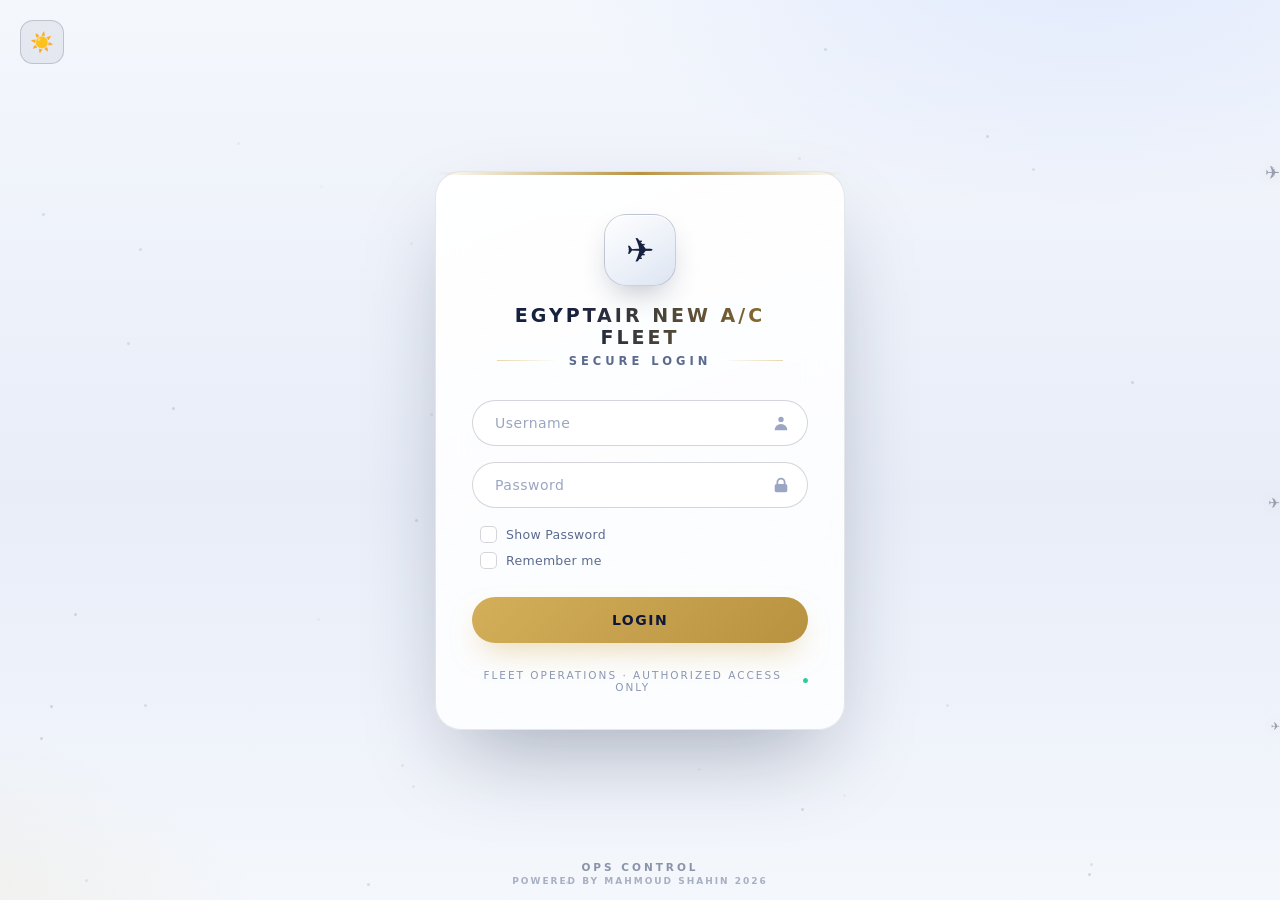
<file: index.html>
<!DOCTYPE html>
<html lang="ar" dir="rtl" data-theme="light">
<head>
<meta charset="UTF-8">
<meta name="viewport" content="width=device-width, initial-scale=1.0, maximum-scale=1.0, user-scalable=no">
<title>EGYPTAIR — NEW FLEET · Secure Login</title>
<style>
/* ════════════════════════════════════════════════
   EGYPTAIR LOGIN — Midnight Aviation Theme
   (matches the Fleet Dashboard redesign)
   ════════════════════════════════════════════════ */
:root{
  --bg-0:#070d1f;
  --bg-1:#0b1430;
  --glass:rgba(255,255,255,.05);
  --glass-2:rgba(255,255,255,.09);
  --stroke:rgba(255,255,255,.1);
  --stroke-2:rgba(255,255,255,.18);
  --txt:#eaf0ff;
  --txt-dim:#92a0c4;
  --gold:#d4af5a;
  --gold-2:#f0cf8a;
  --accent:#5b8cff;
  --danger:#ff5d6c;
  --font:'Segoe UI',system-ui,-apple-system,'Cairo',sans-serif;
}
*{margin:0;padding:0;box-sizing:border-box}
body{
  font-family:var(--font);
  min-height:100vh;
  display:flex;align-items:center;justify-content:center;
  padding:20px;
  color:var(--txt);
  background:
    radial-gradient(900px 500px at 85% -10%, rgba(91,140,255,.18), transparent 60%),
    radial-gradient(700px 450px at -10% 110%, rgba(212,175,90,.12), transparent 60%),
    linear-gradient(180deg,var(--bg-0) 0%,var(--bg-1) 55%,var(--bg-0) 100%);
  background-attachment:fixed;
  overflow:hidden;
  position:relative;
}

/* ─── خطوط طيران ديكورية متحركة في الخلفية ─── */
.sky{position:fixed;inset:0;pointer-events:none;z-index:0}
.sky .plane-path{
  position:absolute;font-size:18px;opacity:0;
  animation:fly 14s linear infinite;
  filter:drop-shadow(0 0 6px rgba(212,175,90,.6));
}
.sky .p1{top:18%;animation-delay:0s}
.sky .p2{top:55%;animation-delay:5s;font-size:14px}
.sky .p3{top:80%;animation-delay:9s;font-size:11px}
@keyframes fly{
  0%{left:-5%;opacity:0;transform:translateY(0)}
  8%{opacity:.55}
  92%{opacity:.55}
  100%{left:105%;opacity:0;transform:translateY(-30px)}
}
.stars{position:fixed;inset:0;pointer-events:none;z-index:0}
.stars i{
  position:absolute;width:3px;height:3px;border-radius:50%;
  background:rgba(255,255,255,.5);
  animation:twinkle 3s ease-in-out infinite;
}
@keyframes twinkle{0%,100%{opacity:.15;transform:scale(.8)}50%{opacity:.7;transform:scale(1.2)}}

/* ─── كارت تسجيل الدخول ─── */
.login-card{
  position:relative;z-index:10;
  width:100%;max-width:410px;
  background:linear-gradient(160deg,rgba(255,255,255,.08),rgba(255,255,255,.02));
  border:1px solid var(--stroke);
  border-radius:26px;
  padding:42px 36px 36px;
  backdrop-filter:blur(18px);
  box-shadow:0 40px 90px -25px rgba(0,0,0,.8);
  text-align:center;
  animation:cardIn .55s cubic-bezier(.2,.9,.3,1.1);
}
@keyframes cardIn{from{opacity:0;transform:translateY(26px) scale(.97)}to{opacity:1;transform:none}}
.login-card::before{
  content:'';position:absolute;inset:0 0 auto 0;height:3px;
  border-radius:26px 26px 0 0;
  background:linear-gradient(90deg,transparent,var(--gold),transparent);
}

/* الشعار */
.brand-mark{
  width:72px;height:72px;border-radius:22px;
  margin:0 auto 18px;
  display:grid;place-items:center;font-size:34px;
  background:linear-gradient(145deg,#1a2a5e,#0d1738);
  border:1px solid var(--stroke-2);
  box-shadow:inset 0 1px 0 rgba(255,255,255,.15), 0 14px 30px -10px rgba(0,0,0,.7);
  animation:float 4s ease-in-out infinite;
}
@keyframes float{0%,100%{transform:translateY(0)}50%{transform:translateY(-7px)}}
h2{
  font-size:19px;font-weight:900;letter-spacing:3px;text-transform:uppercase;
  background:linear-gradient(90deg,#fff 30%,var(--gold-2));
  -webkit-background-clip:text;background-clip:text;-webkit-text-fill-color:transparent;
  margin-bottom:6px;
}
.subtitle{
  font-size:11.5px;font-weight:700;letter-spacing:4px;text-transform:uppercase;
  color:var(--txt-dim);margin-bottom:32px;
  display:flex;align-items:center;gap:12px;justify-content:center;
}
.subtitle::before,.subtitle::after{
  content:'';height:1px;flex:1;max-width:60px;
  background:linear-gradient(90deg,transparent,rgba(212,175,90,.5));
}
.subtitle::after{background:linear-gradient(90deg,rgba(212,175,90,.5),transparent)}

/* الحقول */
form{display:flex;flex-direction:column;gap:16px;text-align:left}
.field{position:relative}
.field input{
  width:100%;
  font-family:inherit;font-size:14px;color:var(--txt);
  background:rgba(8,13,31,.65);
  border:1px solid var(--stroke-2);
  border-radius:999px;
  padding:14px 48px 14px 22px;
  outline:none;transition:.25s;
}
.field input::placeholder{color:#5a688f;letter-spacing:.5px}
.field input:focus{
  border-color:var(--gold);
  background:rgba(8,13,31,.85);
  box-shadow:0 0 0 4px rgba(212,175,90,.15);
}
.field .icon{
  position:absolute;right:18px;top:50%;transform:translateY(-50%);
  color:#5a688f;display:flex;transition:.25s;pointer-events:none;
}
.field input:focus + .icon{color:var(--gold)}
.field .icon svg{width:18px;height:18px}

/* الاختيارات */
.options{display:flex;flex-direction:column;gap:9px;padding:2px 8px}
.opt{display:flex;align-items:center;gap:9px}
.opt input[type=checkbox]{
  appearance:none;-webkit-appearance:none;cursor:pointer;
  width:17px;height:17px;border-radius:5px;flex-shrink:0;
  border:1.5px solid var(--stroke-2);
  background:rgba(8,13,31,.6);
  display:grid;place-items:center;transition:.2s;
}
.opt input[type=checkbox]:checked{
  background:linear-gradient(135deg,var(--gold-2),var(--gold));
  border-color:var(--gold);
}
.opt input[type=checkbox]:checked::before{
  content:'✓';font-size:11px;font-weight:900;color:#0d1738;
}
.opt label{font-size:12.5px;color:var(--txt-dim);cursor:pointer;user-select:none;letter-spacing:.3px}
.opt label:hover{color:var(--txt)}

/* زرار الدخول */
button[type=submit]{
  width:100%;margin-top:10px;cursor:pointer;
  font-family:inherit;font-size:14px;font-weight:800;letter-spacing:1.5px;text-transform:uppercase;
  color:#0d1738;
  background:linear-gradient(135deg,var(--gold-2),var(--gold));
  border:none;border-radius:999px;padding:15px;
  box-shadow:0 14px 30px -10px rgba(212,175,90,.55);
  transition:.22s;position:relative;overflow:hidden;
}
button[type=submit]:hover:not(:disabled){transform:translateY(-2px);box-shadow:0 18px 38px -10px rgba(212,175,90,.7)}
button[type=submit]:active:not(:disabled){transform:scale(.98)}
button[type=submit]:disabled{opacity:.7;cursor:wait}
button[type=submit]::after{
  content:'';position:absolute;top:0;left:-80%;width:50%;height:100%;
  background:linear-gradient(90deg,transparent,rgba(255,255,255,.45),transparent);
  transform:skewX(-25deg);animation:shine 3.2s ease-in-out infinite;
}
@keyframes shine{0%,60%{left:-80%}100%{left:130%}}

/* فوتر الكارت */
.card-footer{
  margin-top:26px;font-size:10.5px;letter-spacing:2px;text-transform:uppercase;
  color:#4a5680;display:flex;align-items:center;gap:10px;justify-content:center;
}
.card-footer .dot{width:5px;height:5px;border-radius:50%;background:#2ecc8f;animation:twinkle 2s infinite}

/* ─── إشعار الخطأ ─── */
#error-toast{
  position:fixed;top:24px;left:50%;z-index:1000;
  transform:translateX(-50%) translateY(-80px);
  display:flex;align-items:center;gap:12px;
  width:calc(100% - 32px);max-width:430px;
  background:linear-gradient(135deg,rgba(220,38,38,.95),rgba(153,27,27,.95));
  border:1px solid rgba(255,255,255,.25);
  color:#fff;font-weight:700;font-size:13.5px;
  padding:15px 22px;border-radius:16px;
  backdrop-filter:blur(12px);
  box-shadow:0 24px 60px -12px rgba(0,0,0,.7);
  opacity:0;pointer-events:none;
  transition:.45s cubic-bezier(.2,.9,.3,1.2);
}
#error-toast.show{opacity:1;transform:translateX(-50%) translateY(0)}
#error-toast svg{width:22px;height:22px;flex-shrink:0}

/* ════════ LIGHT THEME (Day Mode) ════════ */
html[data-theme="light"]{
  --bg-0:#eef2f9;
  --bg-1:#e2e9f6;
  --glass:rgba(13,23,56,.03);
  --glass-2:rgba(13,23,56,.06);
  --stroke:rgba(13,23,56,.10);
  --stroke-2:rgba(13,23,56,.18);
  --txt:#16213f;
  --txt-dim:#5b6a8f;
  --gold:#b8923f;
  --gold-2:#d4af5a;
}
html[data-theme="light"] body{
  background:
    radial-gradient(900px 500px at 85% -10%, rgba(91,140,255,.14), transparent 60%),
    radial-gradient(700px 450px at -10% 110%, rgba(212,175,90,.14), transparent 60%),
    linear-gradient(180deg,#f4f7fc 0%,#e8edf8 55%,#f4f7fc 100%);
}
html[data-theme="light"] .login-card{
  background:linear-gradient(160deg,rgba(255,255,255,.95),rgba(255,255,255,.8));
  box-shadow:0 40px 90px -25px rgba(22,33,63,.35);
}
html[data-theme="light"] h2{
  background:linear-gradient(90deg,#16213f 30%,#a07c2c);
  -webkit-background-clip:text;background-clip:text;
}
html[data-theme="light"] .brand-mark{
  background:linear-gradient(145deg,#ffffff,#dde5f3);
  box-shadow:inset 0 1px 0 #fff, 0 14px 30px -10px rgba(22,33,63,.3);
}
html[data-theme="light"] .field input{
  background:#fff;color:var(--txt);
}
html[data-theme="light"] .field input:focus{
  background:#fff;
  box-shadow:0 0 0 4px rgba(184,146,63,.15);
}
html[data-theme="light"] .field input::placeholder{color:#9aa6c2}
html[data-theme="light"] .field .icon{color:#9aa6c2}
html[data-theme="light"] .opt input[type=checkbox]{background:#fff}
html[data-theme="light"] .stars i{background:rgba(22,33,63,.25)}
html[data-theme="light"] .sky .plane-path{filter:drop-shadow(0 0 6px rgba(184,146,63,.5));opacity:.4}
html[data-theme="light"] .card-footer{color:#8b97b5}

/* ─── زرار تبديل الثيم ─── */
.theme-toggle{
  position:fixed;top:20px;left:20px;z-index:100;
  width:44px;height:44px;border-radius:13px;cursor:pointer;
  display:grid;place-items:center;font-size:19px;
  background:var(--glass-2);border:1px solid var(--stroke-2);
  color:var(--txt);transition:.25s;backdrop-filter:blur(10px);
}
.theme-toggle:hover{transform:translateY(-2px) rotate(15deg);border-color:var(--gold);box-shadow:0 8px 20px -8px rgba(212,175,90,.5)}

/* ─── PAGE FOOTER ─── */
.page-footer{
  position:fixed;bottom:14px;left:0;right:0;z-index:5;
  display:flex;flex-direction:column;align-items:center;gap:3px;
  text-align:center;pointer-events:none;
}
.page-footer .f-line1{
  font-size:10.5px;font-weight:800;letter-spacing:3px;text-transform:uppercase;
  color:#8a93a8;
}
.page-footer .f-line2{
  font-size:9px;font-weight:600;letter-spacing:2px;text-transform:uppercase;
  color:#9aa3b8;opacity:.85;
}

@media(max-width:420px){
  .login-card{padding:34px 24px 28px}
  h2{font-size:16px;letter-spacing:2px}
}
</style>
</head>
<body>

<!-- زرار تبديل الوضع -->
<button class="theme-toggle" id="theme-toggle-btn" onclick="toggleTheme()" title="Switch Day / Night Mode">🌙</button>

<!-- خلفية ديكورية -->
<div class="stars" id="stars"></div>
<div class="sky">
  <span class="plane-path p1">✈</span>
  <span class="plane-path p2">✈</span>
  <span class="plane-path p3">✈</span>
</div>

<!-- ════════ كارت تسجيل الدخول ════════ -->
<div class="login-card">

  <div class="brand-mark">✈</div>

  <h2>EGYPTAIR NEW A/C FLEET</h2>
  <p class="subtitle">Secure Login</p>

  <form id="loginForm" dir="ltr">

    <div class="field">
      <input type="text" id="username" placeholder="Username" required autocomplete="username">
      <div class="icon">
        <svg xmlns="http://www.w3.org/2000/svg" viewBox="0 0 20 20" fill="currentColor">
          <path fill-rule="evenodd" d="M10 9a3 3 0 100-6 3 3 0 000 6zm-7 9a7 7 0 1114 0H3z" clip-rule="evenodd"/>
        </svg>
      </div>
    </div>

    <div class="field">
      <input type="password" id="password" placeholder="Password" required autocomplete="current-password">
      <div class="icon">
        <svg xmlns="http://www.w3.org/2000/svg" viewBox="0 0 20 20" fill="currentColor">
          <path fill-rule="evenodd" d="M5 9V7a5 5 0 0110 0v2a2 2 0 012 2v5a2 2 0 01-2 2H5a2 2 0 01-2-2v-5a2 2 0 012-2zm8-2v2H7V7a3 3 0 016 0z" clip-rule="evenodd"/>
        </svg>
      </div>
    </div>

    <div class="options">
      <div class="opt">
        <input type="checkbox" id="showPassword">
        <label for="showPassword">Show Password</label>
      </div>
      <div class="opt">
        <input type="checkbox" id="remember">
        <label for="remember">Remember me</label>
      </div>
    </div>

    <button type="submit">Login</button>
  </form>

  <div class="card-footer">
    <span class="dot"></span> Fleet Operations · Authorized Access Only
  </div>
</div>

<!-- ════════ PAGE FOOTER ════════ -->
<footer class="page-footer">
  <span class="f-line1">OPS CONTROL</span>
  <span class="f-line2">POWERED BY MAHMOUD SHAHIN 2026</span>
</footer>

<!-- ════════ إشعار الخطأ ════════ -->
<div id="error-toast" dir="rtl">
  <svg xmlns="http://www.w3.org/2000/svg" fill="none" viewBox="0 0 24 24" stroke="currentColor">
    <path stroke-linecap="round" stroke-linejoin="round" stroke-width="2" d="M12 9v2m0 4h.01m-6.938 4h13.856c1.54 0 2.502-1.667 1.732-3L13.732 4c-.77-1.333-2.694-1.333-3.464 0L3.34 16c-.77 1.333.192 3 1.732 3z"/>
  </svg>
  <span id="error-message">بيانات الدخول غير صحيحة، راجع الكود والباسورد!</span>
</div>

<script>
/* ════════════════════════════════════════════════════
   ORIGINAL LOGIC — kept exactly as your system:
   Google Apps Script auth + Remember me + Show password
   ════════════════════════════════════════════════════ */

/* ── THEME (Dark / Light) — shared with dashboard ── */
(function initTheme(){
    const saved = localStorage.getItem('fleet_theme') || 'light';
    document.documentElement.setAttribute('data-theme', saved);
    updateThemeIcon();
})();
function toggleTheme(){
    const cur = document.documentElement.getAttribute('data-theme') === 'light' ? 'light' : 'dark';
    const next = cur === 'dark' ? 'light' : 'dark';
    document.documentElement.setAttribute('data-theme', next);
    localStorage.setItem('fleet_theme', next);
    updateThemeIcon();
}
function updateThemeIcon(){
    const btn = document.getElementById('theme-toggle-btn');
    if(btn) btn.textContent = document.documentElement.getAttribute('data-theme') === 'light' ? '☀️' : '🌙';
}

// ⭐ نجوم عشوائية في الخلفية (ديكور خفيف)
(function(){
  const c = document.getElementById('stars');
  for(let i=0;i<40;i++){
    const s=document.createElement('i');
    s.style.left=Math.random()*100+'%';
    s.style.top=Math.random()*100+'%';
    s.style.animationDelay=(Math.random()*3)+'s';
    s.style.opacity=Math.random()*.5+.1;
    c.appendChild(s);
  }
})();

// دالة إظهار رسالة الخطأ الشيك
function showErrorToast(message) {
    const toast = document.getElementById('error-toast');
    const msgElement = document.getElementById('error-message');
    if (message) msgElement.innerText = message;

    toast.classList.add('show');
    clearTimeout(toast._h);
    toast._h = setTimeout(() => { toast.classList.remove('show'); }, 3000);
}

// 👁️ إظهار وإخفاء الباسورد
document.getElementById('showPassword').addEventListener('change', function () {
    const passInput = document.getElementById('password');
    passInput.type = this.checked ? 'text' : 'password';
});

// 🧠 سيستم "تذكرني": استرجاع البيانات عند فتح الصفحة
window.addEventListener('DOMContentLoaded', () => {
    if (localStorage.getItem('fleetUsername')) {
        document.getElementById('username').value = localStorage.getItem('fleetUsername');
        document.getElementById('password').value = localStorage.getItem('fleetPassword');
        document.getElementById('remember').checked = true;
    }
});

// إرسال البيانات للسيرفر (نفس المنطق الأصلي)
document.getElementById('loginForm').addEventListener('submit', function (e) {
    e.preventDefault();

    const submitBtn = e.target.querySelector('button[type="submit"]');
    const originalText = submitBtn.innerText;
    submitBtn.innerText = 'Authenticating... ✈️';
    submitBtn.disabled = true;

    const usernameVal = document.getElementById('username').value;
    const passwordVal = document.getElementById('password').value;

    const GOOGLE_SCRIPT_URL = 'https://script.google.com/macros/s/AKfycbyUTEVCT6z11BBEPzAxi_y9cQ6va87KJJZs5C1NlJi_F8w4Pe_P9l6lyy7XAR6Wd0Kp/exec';

    fetch(GOOGLE_SCRIPT_URL, {
        method: 'POST',
        body: JSON.stringify({ username: usernameVal, password: passwordVal })
    })
    .then(response => response.json())
    .then(data => {
        if (data.status === 'success') {
            // 💾 لو معلم على تذكرني، احفظ البيانات في المتصفح
            if (document.getElementById('remember').checked) {
                localStorage.setItem('fleetUsername', usernameVal);
                localStorage.setItem('fleetPassword', passwordVal);
            } else {
                localStorage.removeItem('fleetUsername');
                localStorage.removeItem('fleetPassword');
            }
            window.location.href = 'dashboard.html';
        } else {
            showErrorToast('بيانات الدخول غير صحيحة، يرجى المحاولة مرة أخرى.');
            submitBtn.innerText = originalText;
            submitBtn.disabled = false;
        }
    })
    .catch(error => {
        showErrorToast('حدث خطأ في الاتصال، تأكد من الإنترنت الخاص بك.');
        submitBtn.innerText = originalText;
        submitBtn.disabled = false;
    });
});
</script>
</body>
</html>
</file>
